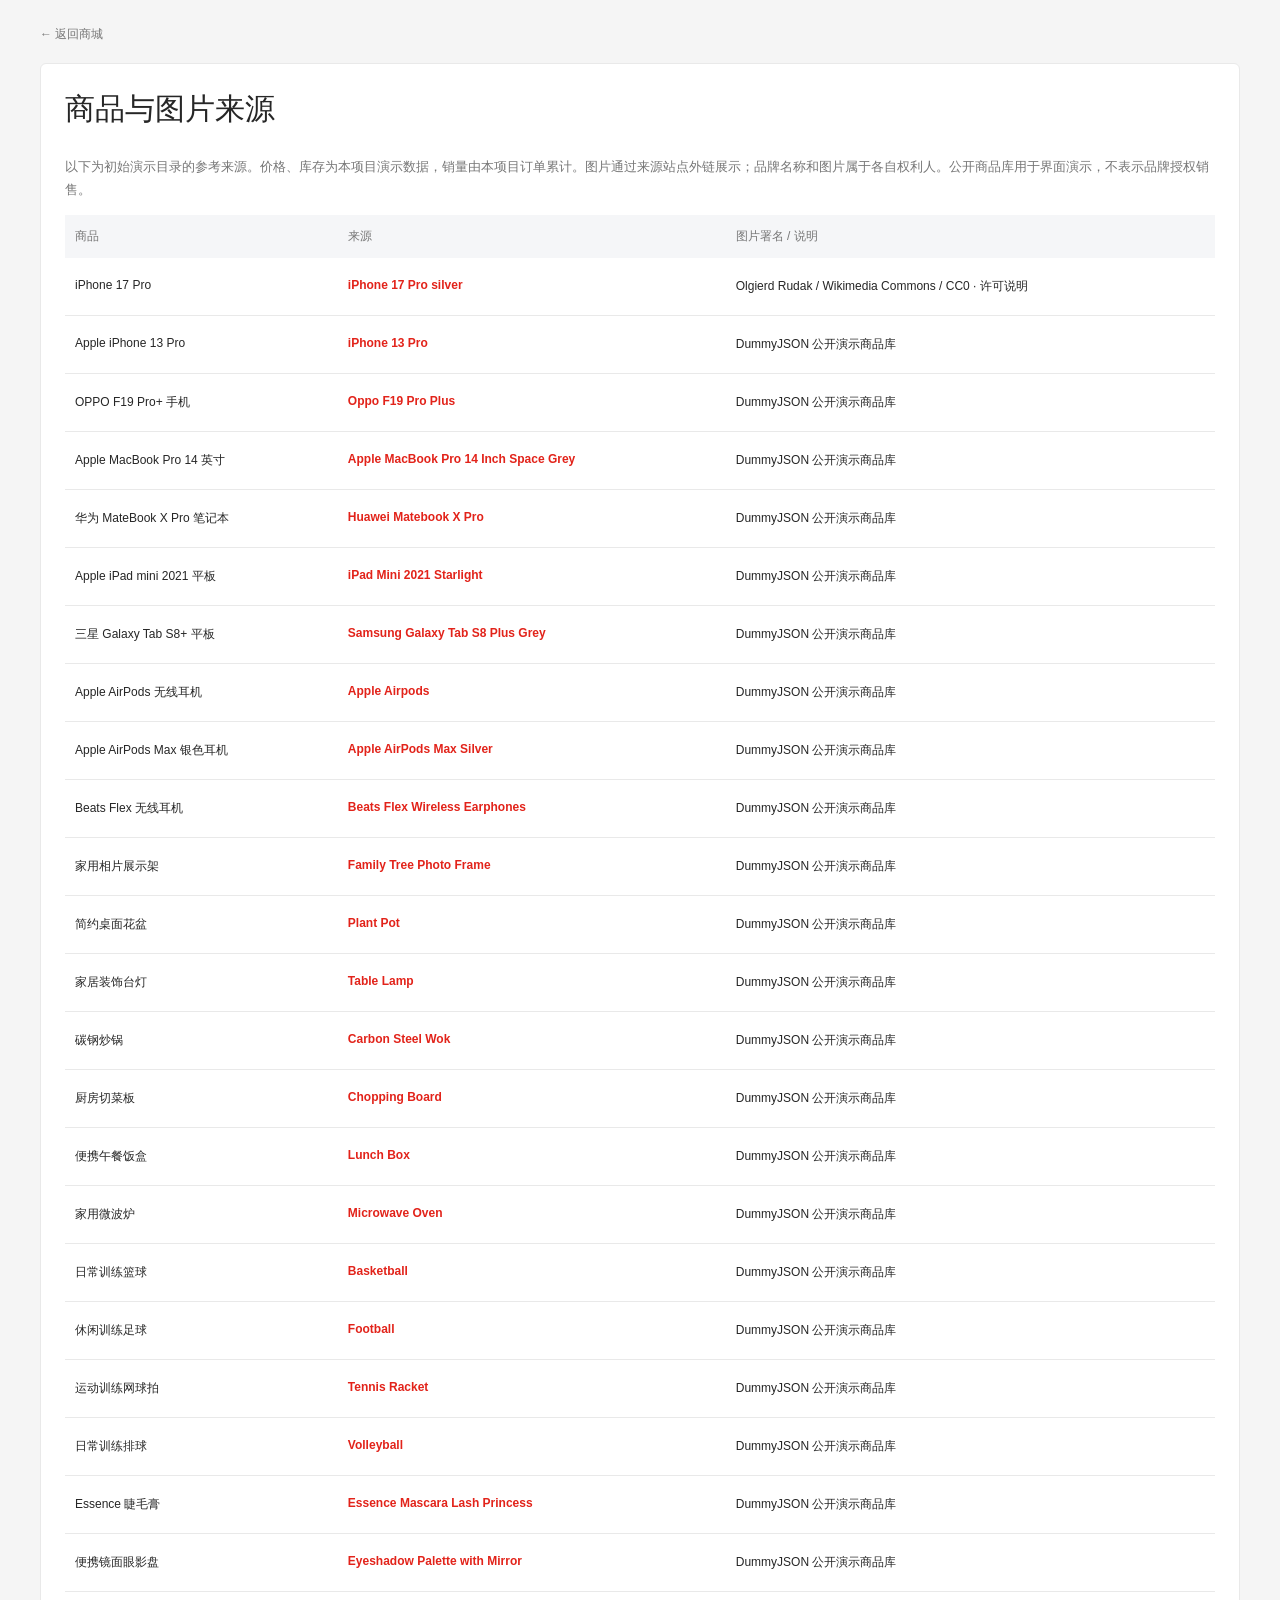
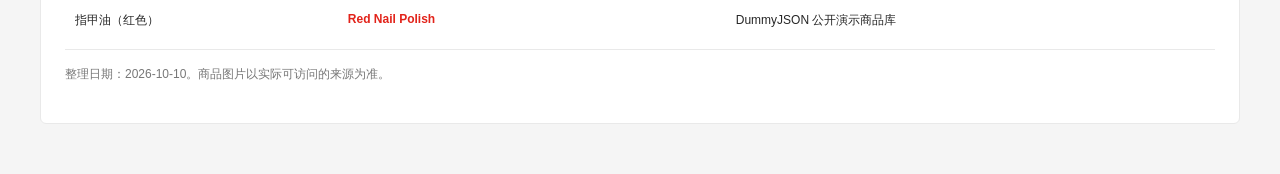
<file: mall-gateway/src/main/resources/static/shop/sources.html>
<!doctype html><html lang="zh-CN"><head><meta charset="utf-8"><meta name="viewport" content="width=device-width,initial-scale=1"><title>商品与图片来源</title><link rel="stylesheet" href="./shop.css?v=20261010-catalog"></head><body><main><a class="back" href="./index.html#catalog">← 返回商城</a><section class="panel"><h1>商品与图片来源</h1><p class="muted">以下为初始演示目录的参考来源。价格、库存为本项目演示数据，销量由本项目订单累计。图片通过来源站点外链展示；品牌名称和图片属于各自权利人。公开商品库用于界面演示，不表示品牌授权销售。</p><div class="table-scroll"><table class="product-table"><thead><tr><th>商品</th><th>来源</th><th>图片署名 / 说明</th></tr></thead><tbody><tr><td>iPhone 17 Pro</td><td><a href="https://commons.wikimedia.org/wiki/File:IPhone_17_Pro_(2025-12-28).jpg" target="_blank" rel="noopener noreferrer">iPhone 17 Pro silver</a></td><td>Olgierd Rudak / Wikimedia Commons / CC0 · <a href="https://creativecommons.org/publicdomain/zero/1.0/" target="_blank" rel="noopener noreferrer">许可说明</a></td></tr><tr><td>Apple iPhone 13 Pro</td><td><a href="https://dummyjson.com/products/123" target="_blank" rel="noopener noreferrer">iPhone 13 Pro</a></td><td>DummyJSON 公开演示商品库</td></tr><tr><td>OPPO F19 Pro+ 手机</td><td><a href="https://dummyjson.com/products/126" target="_blank" rel="noopener noreferrer">Oppo F19 Pro Plus</a></td><td>DummyJSON 公开演示商品库</td></tr><tr><td>Apple MacBook Pro 14 英寸</td><td><a href="https://dummyjson.com/products/78" target="_blank" rel="noopener noreferrer">Apple MacBook Pro 14 Inch Space Grey</a></td><td>DummyJSON 公开演示商品库</td></tr><tr><td>华为 MateBook X Pro 笔记本</td><td><a href="https://dummyjson.com/products/80" target="_blank" rel="noopener noreferrer">Huawei Matebook X Pro</a></td><td>DummyJSON 公开演示商品库</td></tr><tr><td>Apple iPad mini 2021 平板</td><td><a href="https://dummyjson.com/products/159" target="_blank" rel="noopener noreferrer">iPad Mini 2021 Starlight</a></td><td>DummyJSON 公开演示商品库</td></tr><tr><td>三星 Galaxy Tab S8+ 平板</td><td><a href="https://dummyjson.com/products/160" target="_blank" rel="noopener noreferrer">Samsung Galaxy Tab S8 Plus Grey</a></td><td>DummyJSON 公开演示商品库</td></tr><tr><td>Apple AirPods 无线耳机</td><td><a href="https://dummyjson.com/products/100" target="_blank" rel="noopener noreferrer">Apple Airpods</a></td><td>DummyJSON 公开演示商品库</td></tr><tr><td>Apple AirPods Max 银色耳机</td><td><a href="https://dummyjson.com/products/101" target="_blank" rel="noopener noreferrer">Apple AirPods Max Silver</a></td><td>DummyJSON 公开演示商品库</td></tr><tr><td>Beats Flex 无线耳机</td><td><a href="https://dummyjson.com/products/107" target="_blank" rel="noopener noreferrer">Beats Flex Wireless Earphones</a></td><td>DummyJSON 公开演示商品库</td></tr><tr><td>家用相片展示架</td><td><a href="https://dummyjson.com/products/44" target="_blank" rel="noopener noreferrer">Family Tree Photo Frame</a></td><td>DummyJSON 公开演示商品库</td></tr><tr><td>简约桌面花盆</td><td><a href="https://dummyjson.com/products/46" target="_blank" rel="noopener noreferrer">Plant Pot</a></td><td>DummyJSON 公开演示商品库</td></tr><tr><td>家居装饰台灯</td><td><a href="https://dummyjson.com/products/47" target="_blank" rel="noopener noreferrer">Table Lamp</a></td><td>DummyJSON 公开演示商品库</td></tr><tr><td>碳钢炒锅</td><td><a href="https://dummyjson.com/products/52" target="_blank" rel="noopener noreferrer">Carbon Steel Wok</a></td><td>DummyJSON 公开演示商品库</td></tr><tr><td>厨房切菜板</td><td><a href="https://dummyjson.com/products/53" target="_blank" rel="noopener noreferrer">Chopping Board</a></td><td>DummyJSON 公开演示商品库</td></tr><tr><td>便携午餐饭盒</td><td><a href="https://dummyjson.com/products/65" target="_blank" rel="noopener noreferrer">Lunch Box</a></td><td>DummyJSON 公开演示商品库</td></tr><tr><td>家用微波炉</td><td><a href="https://dummyjson.com/products/66" target="_blank" rel="noopener noreferrer">Microwave Oven</a></td><td>DummyJSON 公开演示商品库</td></tr><tr><td>日常训练篮球</td><td><a href="https://dummyjson.com/products/140" target="_blank" rel="noopener noreferrer">Basketball</a></td><td>DummyJSON 公开演示商品库</td></tr><tr><td>休闲训练足球</td><td><a href="https://dummyjson.com/products/147" target="_blank" rel="noopener noreferrer">Football</a></td><td>DummyJSON 公开演示商品库</td></tr><tr><td>运动训练网球拍</td><td><a href="https://dummyjson.com/products/152" target="_blank" rel="noopener noreferrer">Tennis Racket</a></td><td>DummyJSON 公开演示商品库</td></tr><tr><td>日常训练排球</td><td><a href="https://dummyjson.com/products/153" target="_blank" rel="noopener noreferrer">Volleyball</a></td><td>DummyJSON 公开演示商品库</td></tr><tr><td>Essence 睫毛膏</td><td><a href="https://dummyjson.com/products/1" target="_blank" rel="noopener noreferrer">Essence Mascara Lash Princess</a></td><td>DummyJSON 公开演示商品库</td></tr><tr><td>便携镜面眼影盘</td><td><a href="https://dummyjson.com/products/2" target="_blank" rel="noopener noreferrer">Eyeshadow Palette with Mirror</a></td><td>DummyJSON 公开演示商品库</td></tr><tr><td>指甲油（红色）</td><td><a href="https://dummyjson.com/products/5" target="_blank" rel="noopener noreferrer">Red Nail Polish</a></td><td>DummyJSON 公开演示商品库</td></tr></tbody></table></div><p class="hint">整理日期：2026-10-10。商品图片以实际可访问的来源为准。</p></section></main></body></html>
</file>
<file: mall-gateway/src/main/resources/static/shop/shop.css>
@charset "UTF-8";
:root{--paper:#f5f5f5;--ink:#262626;--muted:#777;--line:#e9e9e9;--accent:#e2231a;--white:#fff;--radius:8px;font-family:"Microsoft YaHei","PingFang SC",Arial,sans-serif;color:var(--ink);background:var(--paper);font-synthesis:none;font-size:14px}
*{box-sizing:border-box}body{margin:0}a{color:inherit;text-decoration:none}a:hover{color:var(--accent)}button,input,select,textarea{font:inherit;color:inherit}button{cursor:pointer}button:disabled{cursor:not-allowed;opacity:.5}button,a,input,select,textarea{-webkit-tap-highlight-color:transparent}:focus-visible{outline:3px solid #ef9b95;outline-offset:3px}[hidden]{display:none!important}h1,h2,h3,p{margin-top:0}h1{font-size:30px;line-height:1.4}h2{font-size:20px}h3{font-size:15px}p{line-height:1.8}.muted{color:var(--muted);font-size:13px}.hint{color:var(--muted);font-size:12px;line-height:1.8;margin:14px 0}.eyebrow{color:var(--muted);font-size:12px;margin-bottom:12px}
/* Shared header */
.utility-bar{background:#f0f0f0;border-bottom:1px solid #e6e6e6;color:#666;font-size:12px}.utility-inner{max-width:1240px;margin:auto;min-height:34px;display:flex;align-items:center;gap:23px;padding:0 20px}.utility-welcome{color:#999}.account{display:flex;align-items:center;gap:12px;margin-left:auto}.account-name{max-width:150px;overflow:hidden;text-overflow:ellipsis;white-space:nowrap}.account .button{border:0;background:none;color:var(--accent);padding:6px 0}.account .text-button{padding:6px 0;font-size:12px}.site-header{background:#fff;border-bottom:2px solid var(--accent)}.search-row{max-width:1240px;margin:auto;padding:27px 20px 22px;display:flex;align-items:center;gap:45px}.site-caption{width:190px;flex-shrink:0;display:grid;gap:8px}.site-caption strong{font-size:28px;letter-spacing:3px}.site-caption span{font-size:12px;color:#999}.search-center{flex:1;min-width:0}.header-search{display:flex;border:2px solid var(--accent);height:44px;overflow:hidden;border-radius:4px}.header-search input[type=search]{flex:1;min-width:0;border:0;margin:0;border-radius:0;padding:10px 14px;min-height:0;background:#fff}.header-search button{border:0;background:var(--accent);color:#fff;width:98px;font-size:16px;font-weight:700}.search-suggestions{display:flex;gap:18px;font-size:12px;color:#888;margin-top:9px}.search-suggestions a:first-of-type{color:var(--accent)}.header-cart{display:flex;gap:14px;align-items:center;border:1px solid #e7e7e7;background:#fafafa;padding:12px 22px;color:var(--accent);font-size:13px;margin-bottom:23px;white-space:nowrap}.main-nav{max-width:1240px;padding:0 20px;margin:auto;display:flex;align-items:center;gap:32px;min-height:42px;font-size:15px;white-space:nowrap}.main-nav a{padding:11px 0;font-weight:600}.main-nav a[aria-current]{color:var(--accent)}.main-nav .category-nav{width:190px;flex-shrink:0;background:var(--accent);color:#fff;padding:12px 22px}.nav-note{margin-left:auto;color:#999;font-size:12px}
main{max-width:1240px;min-height:65vh;margin:auto;padding:20px 20px 50px}.button{border:1px solid #ddd;background:#fff;border-radius:4px;padding:10px 18px;font-size:13px;display:inline-flex;align-items:center;justify-content:center;gap:10px;white-space:nowrap;transition:background .15s,border-color .15s}.button:hover{color:var(--accent);border-color:var(--accent);background:#fff8f7}.button.primary,.button.accent{background:var(--accent);border-color:var(--accent);color:#fff}.button.primary:hover,.button.accent:hover{background:#c91710;border-color:#c91710}.button.small{padding:7px 12px;font-size:12px}.text-button{border:0;background:none;padding:9px 0;color:#666;font-size:13px}.text-button:hover{color:var(--accent)}.full{width:100%}.button-row{display:flex;flex-wrap:wrap;gap:10px}.tag{display:inline-block;font-size:11px;padding:4px 9px;border-radius:3px;background:#f1f8f0;color:#427640;white-space:nowrap}.tag.mock{color:#9a641d;background:#fff5e6}
/* Homepage category menu, feature and member card */
.storefront-top{display:grid;grid-template-columns:190px minmax(0,1fr) 220px;gap:12px;margin-bottom:24px}.category-menu,.member-panel{background:#fff;border-radius:6px}.category-menu{padding:16px 0;display:flex;flex-direction:column}.category-menu h2{font-size:15px;margin:0 20px 9px}.category-menu>a{display:flex;justify-content:space-between;align-items:center;gap:10px;padding:10px 20px;font-size:13px}.category-menu>a:hover{background:#fff2f0}.category-menu>a>span:first-child{overflow:hidden;text-overflow:ellipsis;white-space:nowrap}.category-menu b{color:#aaa;font-weight:400}.category-all{color:var(--accent)}.category-foot{margin:auto 18px 0;padding-top:18px;border-top:1px solid #eee;font-size:11px;color:#999;line-height:1.7}.feature-banner{position:relative;min-height:338px;overflow:hidden;border-radius:6px;background:linear-gradient(110deg,#ffebe0 0%,#fff3eb 55%,#f7d2b8 100%);display:flex;align-items:center}.feature-copy{position:relative;padding:30px 0 55px 30px;width:58%;z-index:1}.feature-kicker{font-size:12px;letter-spacing:2px;color:#975c43}.feature-copy h1{font-size:clamp(23px,2.7vw,36px);margin:14px 0 8px;font-weight:750;overflow-wrap:anywhere;letter-spacing:-.7px}.feature-copy>p{font-size:13px;color:#8f6d5f;margin-bottom:12px}.feature-price{margin:12px 0 18px;color:var(--accent);display:grid;gap:3px}.feature-price span{font-size:12px}.feature-price strong{font-size:27px}.feature-copy small{display:block;margin-top:13px;font-size:10px;color:#a17d6c}.feature-art{position:absolute;width:49%;right:-5px;top:20px;bottom:38px;display:grid;place-items:center;pointer-events:none}.illustration{width:100%;height:100%;display:flex;align-items:center;justify-content:center;flex-direction:column;color:#bbc0c7;padding:15px}.illustration svg{width:88%;max-height:85%;flex:1;min-height:0}.illustration>span{font-size:10px;color:#999;flex-shrink:0;margin-top:3px}.feature-art .illustration{padding:6px}.feature-art .illustration>span{color:#a98b7d}.feature-bottom{position:absolute;bottom:0;left:0;right:0;display:flex;justify-content:center;align-items:center;gap:27px;background:#ffffff60;height:38px;color:#a27561;font-size:12px}.feature-bottom i{width:1px;height:12px;background:#d8b5a2}.member-panel{padding:20px 17px;text-align:center;min-width:0}.member-icon{width:48px;height:48px;padding:6px;background:#fff1ef;color:#df8c7f;border-radius:50%;margin:0 auto 10px}.member-icon svg{width:100%;height:100%}.member-panel h2{font-size:14px;margin-bottom:6px;overflow-wrap:anywhere}.member-panel>p{font-size:11px;color:#999;margin-bottom:14px}.member-shortcuts{display:grid;grid-template-columns:1fr 1fr;margin:20px 0}.member-shortcuts a+a{border-left:1px solid var(--line)}.member-shortcuts strong{display:block;font-size:12px;font-weight:500}.member-shortcuts span{display:block;color:#999;font-size:10px;margin-top:5px}.mall-notice{border-top:1px solid var(--line);padding-top:15px;text-align:left}.mall-notice h3{font-size:12px;margin-bottom:5px}.mall-notice p{font-size:11px;color:#999;margin-bottom:6px}.mall-notice a{font-size:11px;color:#888}
/* Product browsing */
.catalog-section{background:#fff;border-radius:8px;padding:22px}.catalog-heading{display:flex;align-items:center;gap:18px;margin-bottom:20px}.catalog-heading h2{margin:0;font-size:23px;border-left:4px solid var(--accent);padding-left:12px}.catalog-heading p{margin:0;color:#999;font-size:12px}.catalog-heading p strong{font-weight:400;color:#666}.catalog-heading>a{margin-left:auto;font-size:12px;color:#777}.catalog-filters{display:flex;gap:20px;padding:15px 0;border-top:1px solid var(--line);border-bottom:1px solid var(--line);font-size:12px}.catalog-filters>strong{white-space:nowrap;padding-top:5px;color:#888;font-weight:400}.filter-options{display:flex;gap:7px;flex-wrap:wrap;max-height:102px;overflow:auto}.filter-options a{padding:5px 11px;border-radius:3px}.filter-options a[aria-current]{color:var(--accent);background:#fff0ee}.catalog-toolbar{display:flex;align-items:center;gap:20px;background:#fafafa;color:#999;font-size:11px;padding:10px;margin:14px 0}.sort-current{color:var(--accent);border:1px solid #edc7c3;background:#fff;padding:5px 12px}.result-pages{margin-left:auto}.products{display:grid;grid-template-columns:repeat(4,minmax(0,1fr));gap:16px}.product-card{min-width:0;border:1px solid #eee;border-radius:5px;overflow:hidden;background:#fff;transition:border-color .18s,box-shadow .18s}.product-card:hover{border-color:#f1b7b2;box-shadow:0 4px 18px #b9444410}.product-cover{display:block}.product-art{background:linear-gradient(145deg,#fafafa,#f0f1f3);aspect-ratio:1.15;display:grid;place-items:center;overflow:hidden;position:relative}.product-art>svg{width:55%;height:55%;color:#bcc3cc}.product-art img{width:100%;height:100%;object-fit:contain}.product-art>.illustration{position:absolute;inset:0}.product-info{padding:15px}.product-price-row{display:flex;gap:8px;align-items:baseline;margin-bottom:8px;flex-wrap:wrap}.price{color:var(--accent);font-size:23px;font-weight:700;font-variant-numeric:tabular-nums}.price-label{color:#999;font-size:10px}.product-card h3{font-size:14px;font-weight:500;line-height:1.6;height:45px;margin:0;overflow:hidden;display:-webkit-box;-webkit-line-clamp:2;-webkit-box-orient:vertical;overflow-wrap:anywhere}.product-category{font-size:12px;color:#888;margin:8px 0}.product-metrics{display:flex;flex-wrap:wrap;gap:7px 16px;color:#999;font-size:11px;margin:12px 0 16px}.product-metrics strong{color:#555;font-weight:500;font-variant-numeric:tabular-nums}.card-bottom{display:flex;gap:6px;justify-content:space-between;align-items:center;border-top:1px solid #f3f3f3;padding-top:12px}.store-label{color:#cf544d;border:1px solid #efd6d3;padding:2px 5px;font-size:10px;white-space:nowrap}.card-bottom .button{padding:5px 8px;font-size:11px}.pager{display:flex;justify-content:center;align-items:center;gap:18px;font-size:12px;margin-top:28px}
/* Detail, account and checkout */
.page-heading{margin:12px 0 24px}.page-heading h1{font-size:25px;margin-bottom:8px}.page-heading p{margin-bottom:0}.panel{background:#fff;border:1px solid var(--line);border-radius:6px;padding:24px;min-width:0}.panel h2{font-size:18px}.stack{display:grid;gap:18px}.two-col{display:grid;grid-template-columns:minmax(0,1.8fr) minmax(280px,1fr);gap:20px;align-items:start}.section-top{display:flex;justify-content:space-between;align-items:center;gap:16px;margin-bottom:20px}.section-top h2{margin-bottom:6px}.section-top p{margin:0}.empty{text-align:center;padding:60px 22px;background:#fff;border:1px solid var(--line);border-radius:6px}.empty-mark svg{width:70px;height:70px;color:#bbb;margin-bottom:16px}.empty h2{font-size:20px}.empty p{color:#888;font-size:13px}.item-row{display:flex;gap:16px;align-items:center;padding:20px 0;border-bottom:1px solid var(--line)}.item-row:first-child{padding-top:0}.item-row:last-child{border:0;padding-bottom:0}.item-main{flex:1;min-width:0}.item-main h3{margin:0 0 7px;overflow-wrap:anywhere}.item-main p{font-size:12px;color:#888;margin:0}.mini-art{width:64px;height:64px;background:#f5f5f5;flex-shrink:0;display:grid;place-items:center;border-radius:4px}.mini-art svg{width:70%;height:70%;color:#aaa}.quantity{display:flex;align-items:center;gap:10px;font-size:13px}.quantity button{width:27px;height:27px;border:1px solid #ddd;background:#fafafa}.cart-check{width:17px;height:17px;accent-color:var(--accent);flex-shrink:0}.summary-line{display:flex;justify-content:space-between;gap:16px;margin:13px 0;font-size:13px}.summary-total{border-top:1px solid var(--line);padding-top:20px;margin:20px 0}.summary-total strong{font-size:23px;color:var(--accent)}.address-card{border:1px solid var(--line);padding:18px;margin-bottom:12px;border-radius:4px}.address-card h3{margin-bottom:8px}.address-card p{font-size:13px;margin-bottom:4px}.form-grid{display:grid;grid-template-columns:1fr 1fr;gap:16px}.form-grid .wide{grid-column:1/-1}label{display:block;font-size:13px;line-height:1.5}input:not([type=checkbox]),select,textarea{display:block;width:100%;min-height:40px;border:1px solid #dcdcdc;background:#fff;border-radius:4px;padding:10px 12px;margin-top:7px}textarea{resize:vertical}.checkbox-label{display:flex;align-items:center;gap:8px;margin:18px 0}.checkbox-label input{accent-color:var(--accent)}.order-card{padding:22px}.order-top{display:flex;justify-content:space-between;align-items:center;gap:16px;border-bottom:1px solid var(--line);padding-bottom:16px;margin-bottom:18px}.order-top p{font-size:12px;margin:0;color:#888}.order-number{font-size:12px;color:#888;overflow-wrap:anywhere}.order-bottom{display:flex;justify-content:space-between;align-items:center;gap:15px;margin-top:18px;font-size:13px}.order-bottom strong{color:var(--accent)}.detail-title{display:flex;align-items:center;gap:18px;margin-bottom:12px}.detail-title h1{margin:0}.timeline{list-style:none;margin:0;padding:0 0 0 10px}.timeline li{padding:0 0 22px 25px;border-left:1px solid #e6e6e6;position:relative}.timeline li:before{content:"";width:8px;height:8px;position:absolute;left:-4px;top:5px;border-radius:50%;background:#df7d76;box-shadow:0 0 0 4px #fff}.timeline li:last-child{padding-bottom:0;border-color:transparent}.timeline strong{font-size:13px}.timeline p{font-size:12px;color:#888;margin:5px 0 0}.record{background:#fafafa;padding:16px;border-radius:4px;font-size:13px;overflow-wrap:anywhere}.record+.record{margin-top:12px}.record p{margin:8px 0 0;font-size:12px}.warning{padding:14px 18px;border:1px solid #f1dab9;border-radius:4px;background:#fff7eb;color:#9b681e;font-size:13px;line-height:1.8}.back{display:inline-block;color:#777;font-size:12px;margin:6px 0 20px}.detail-product{display:grid;grid-template-columns:1fr 1.2fr;gap:40px;background:#fff;padding:28px;border-radius:6px;align-items:center}.detail-product h1{font-size:27px;margin-bottom:10px}.detail-product .price{display:block;background:#fff5f3;padding:18px;font-size:30px}.detail-product .product-art{aspect-ratio:1}.sku-choice{display:flex;gap:8px;flex-wrap:wrap;margin:20px 0}.sku-choice a[aria-current=true]{border-color:var(--accent);color:var(--accent);background:#fff6f5}.description{white-space:pre-wrap;overflow-wrap:anywhere}
/* Merchant workspace */
.admin-heading{display:flex;justify-content:space-between;align-items:center;gap:20px;border-bottom:1px solid #e4e4e4;margin-bottom:20px}.admin-heading .page-heading{margin-top:0}.admin-layout{display:grid;grid-template-columns:minmax(0,2.4fr) minmax(280px,1fr);gap:20px;align-items:start}.admin-list{min-width:0}.admin-layout label+label{margin-top:16px}.admin-filter{display:flex;align-items:center;gap:10px;margin-bottom:20px;padding:14px;background:#fafafa;border:1px solid var(--line);border-radius:4px}.admin-filter input{margin:0;flex:1;min-width:80px}.admin-filter select{width:110px;margin:0}.table-scroll{overflow:auto}.product-table{border-collapse:collapse;width:100%;font-size:12px;text-align:left}.product-table th{font-size:12px;font-weight:500;color:#777;padding:13px 10px;background:#f5f6f8;white-space:nowrap}.product-table td{padding:20px 10px;border-bottom:1px solid var(--line);vertical-align:top}.product-table tr:hover td{background:#fffcfc}.product-table td:first-child{min-width:145px}.product-table td:last-child{min-width:125px}.product-table small{display:block;color:#999;margin-top:7px;font-size:11px}.product-table .numeric{white-space:nowrap;font-variant-numeric:tabular-nums}.product-table td:nth-child(2){color:var(--accent);font-weight:600}.table-actions{display:flex;gap:12px;white-space:nowrap}.table-actions .text-button{font-size:11px;color:#666}.admin-mode .search-row{padding-top:20px;padding-bottom:16px}.admin-layout>aside>.panel{border-top:3px solid #ecb0ab}.admin-layout .section-top h2{font-size:17px}
/* Feedback and footer */
.loading{text-align:center;padding:100px 20px;color:#888}.loading:before{content:"";display:block;margin:0 auto 18px;width:25px;height:25px;border:2px solid #e6e6e6;border-top-color:var(--accent);border-radius:50%;animation:spin .8s linear infinite}@keyframes spin{to{transform:rotate(360deg)}}footer{border-top:1px solid #e4e4e4;text-align:center;padding:30px 20px;color:#999;font-size:12px}.footer-links{display:flex;justify-content:center;flex-wrap:wrap;gap:25px;color:#666;margin-bottom:12px}footer p{margin:0;font-size:11px}.notice{position:fixed;bottom:26px;left:50%;transform:translateX(-50%);padding:15px 24px;border-radius:6px;background:#303030;color:#fff;box-shadow:0 8px 30px #0002;max-width:min(600px,90vw);font-size:14px;z-index:10;line-height:1.6}.notice.error{background:#ae342d}dialog{border:1px solid var(--line);border-radius:8px;background:#fff;padding:32px;width:min(440px,calc(100% - 32px));color:var(--ink);box-shadow:0 20px 80px #0003}dialog::backdrop{background:#0006}dialog h2{margin-bottom:12px}dialog form label+label{margin-top:18px}.dialog-close{position:absolute;right:15px;top:10px;background:none;border:0;font-size:25px;color:#888}.form-error{color:var(--accent);font-size:13px;min-height:22px;margin:16px 0}
@media(min-width:1400px){.products{grid-template-columns:repeat(5,minmax(0,1fr))}.product-info{padding:12px}.product-price-row .price{font-size:21px}}
@media(max-width:1100px){.search-row{gap:25px}.site-caption{width:170px}.main-nav{gap:23px}.main-nav .category-nav{width:170px}.storefront-top{grid-template-columns:170px minmax(0,1fr) 200px}.feature-copy{padding-left:22px}.feature-copy h1{font-size:27px}.feature-art{width:45%}.feature-price strong{font-size:23px}.products{gap:12px}.product-info{padding:12px}.price{font-size:21px}.product-metrics{gap:6px}.nav-note{display:none}.admin-layout{grid-template-columns:1fr}.admin-layout>aside{grid-template-columns:repeat(2,minmax(0,1fr))}}
@media(max-width:850px){.site-caption{width:auto}.site-caption strong{font-size:23px}.site-caption span{display:none}.header-cart{padding:12px}.storefront-top{grid-template-columns:160px minmax(0,1fr)}.member-panel{display:none}.products{grid-template-columns:repeat(3,minmax(0,1fr))}.utility-welcome{display:none}.main-nav{gap:20px;overflow-x:auto}.main-nav .category-nav{width:160px}.two-col{grid-template-columns:1fr}.detail-product{gap:25px;padding:22px}.detail-product h1{font-size:22px}.utility-inner{gap:18px}.feature-copy h1{font-size:30px}}
@media(max-width:600px){.utility-inner{gap:13px;padding:0 14px;font-size:11px;min-height:32px}.utility-inner>a:first-child,.utility-inner>a[href="#addresses"]{display:none}.account{margin-left:0;margin-right:auto;gap:8px}.account-name{max-width:90px}.search-row{padding:19px 14px 13px;gap:14px;flex-wrap:wrap}.site-caption{width:100%}.site-caption strong{font-size:21px;letter-spacing:1px}.search-center{width:100%}.header-cart{display:none}.header-search{height:42px}.header-search button{width:70px;font-size:14px}.search-suggestions{gap:15px;font-size:11px}.main-nav{padding:0 14px;gap:25px;font-size:13px;min-height:38px}.main-nav .category-nav{display:none}.main-nav a{padding:10px 0}main{padding:14px 12px 35px}.storefront-top{grid-template-columns:1fr;margin-bottom:14px}.category-menu{display:none}.feature-banner{min-height:288px}.feature-copy{padding:23px 0 50px 22px;width:61%}.feature-copy h1{font-size:27px}.feature-copy>p{font-size:12px}.feature-kicker{font-size:11px}.feature-price{margin:9px 0 13px}.feature-price strong{font-size:23px}.feature-art{width:44%;right:-3px;top:10px}.feature-copy small{font-size:9px}.feature-bottom{gap:23px;font-size:11px;height:32px}.catalog-section{padding:15px 10px}.catalog-heading{gap:10px;margin-bottom:15px;flex-wrap:wrap}.catalog-heading h2{font-size:19px}.catalog-heading p,.catalog-heading>a{font-size:11px}.catalog-filters{gap:10px;padding:11px 0}.filter-options{max-height:75px;gap:3px}.filter-options a{padding:5px 8px}.catalog-toolbar{gap:10px;padding:8px 5px;font-size:10px}.catalog-toolbar>span:nth-child(2){display:none}.products{grid-template-columns:repeat(2,minmax(0,1fr));gap:10px}.product-info{padding:10px}.price{font-size:19px}.price-label{display:none}.product-card h3{font-size:13px;height:42px}.product-category{font-size:11px}.product-metrics{font-size:10px;gap:5px;margin:10px 0 12px}.card-bottom{gap:4px;flex-wrap:wrap}.store-label{font-size:9px}.card-bottom .button{font-size:10px;padding:4px 6px}.product-art{aspect-ratio:1}.illustration{padding:9px}.illustration>span{font-size:8px}.panel{padding:18px}.section-top{flex-wrap:wrap;gap:12px}.item-row{gap:10px;flex-wrap:wrap}.mini-art{width:46px;height:46px}.item-main{flex-basis:45%}.item-row .quantity{margin-left:auto}.page-heading h1{font-size:23px}.order-top{align-items:flex-start}.order-bottom{flex-wrap:wrap}.detail-title{flex-wrap:wrap;gap:10px}.form-grid{gap:12px}.detail-product{grid-template-columns:1fr;padding:18px;gap:24px}.detail-product .product-art{max-height:330px;aspect-ratio:1.1}.detail-product .price{font-size:26px}.admin-heading{align-items:flex-start}.admin-heading>.button{padding:9px 12px}.admin-layout>aside{grid-template-columns:1fr}.admin-filter{flex-wrap:wrap;padding:10px}.admin-filter input{flex-basis:100%}.admin-filter select{flex:1}.footer-links{gap:17px}dialog{padding:30px 22px}.empty{padding:42px 18px}}
@media(prefers-reduced-motion:reduce){*,*:before,*:after{animation:none!important;transition:none!important}}
/* Catalog photographs and merchant thumbnails. */
.product-art img{position:absolute;inset:0;padding:16px;object-fit:contain;background:#fff}.feature-art>img{width:100%;height:100%;object-fit:contain;max-height:260px;border-radius:6px}.admin-product-cell{display:flex;align-items:center;gap:12px}.admin-product-cell>div{min-width:110px}.admin-product-image{display:grid;place-items:center;width:58px;height:58px;flex-shrink:0;background:#f8f8f8;border:1px solid var(--line);border-radius:4px;overflow:hidden}.admin-product-image img{width:100%;height:100%;object-fit:contain}.admin-product-image .illustration{padding:4px}.admin-product-image .illustration>span{display:none}
/* Navigation and commerce interactions, shared across desktop and narrow layouts. */
.site-caption{width:220px}.site-caption strong{color:#000;font-size:25px;letter-spacing:0;line-height:1.35}.search-row{gap:28px}.main-nav{gap:25px;position:relative;flex-wrap:wrap}.main-nav>a{font-size:14px}.nav-categories{width:190px;flex-shrink:0;position:relative;align-self:stretch;z-index:5}.nav-categories summary{list-style:none;cursor:pointer;background:var(--accent);color:#fff;padding:13px 18px;font-size:14px;font-weight:600;height:100%;display:flex;justify-content:space-between;align-items:center}.nav-categories summary::-webkit-details-marker{display:none}#nav-category-links{position:absolute;top:100%;left:0;min-width:220px;padding:8px;background:#fff;border:1px solid var(--line);box-shadow:0 8px 24px #0002;border-radius:0 0 6px 6px}#nav-category-links a{display:block;padding:12px;font-size:13px;font-weight:400;border-radius:4px}#nav-category-links a:hover{background:#fff1ef}.storefront-top{grid-template-columns:minmax(0,1fr) 240px}.feature-copy{padding-left:45px}.feature-art{width:42%;right:20px}.feature-copy h1{font-size:36px}.load-more{display:flex;align-items:center;justify-content:center;gap:15px;min-height:78px;color:#999;font-size:12px}.purchase-controls{display:flex;align-items:center;gap:18px;flex-wrap:wrap}.added-quantity{display:flex;gap:10px;align-items:center;color:#888;font-size:12px}.product-reviews,.related-products{margin-top:24px}.review-row{padding:18px 0;border-bottom:1px solid var(--line);font-size:13px}.review-row>strong{margin-right:16px}.review-stars{color:#e78928;letter-spacing:2px}.review-row time{color:#aaa;font-size:11px;float:right}.review-row p{white-space:pre-wrap;overflow-wrap:anywhere;margin:12px 0 0}.product-reviews form{margin-top:22px;padding-top:18px;border-top:1px solid var(--line)}.product-reviews .form-grid{max-width:700px}.related-products .products{grid-template-columns:repeat(4,minmax(0,1fr))}.merchant-tabs{display:flex;gap:8px;border-bottom:1px solid var(--line);margin:0 0 24px}.merchant-tabs a{padding:12px 20px;font-size:14px}.merchant-tabs a[aria-current]{color:var(--accent);border-bottom:2px solid var(--accent);font-weight:600}.merchant-tabs a:last-child{margin-left:auto;color:#888;font-size:12px}.admin-layout{grid-template-columns:minmax(0,1fr)}.workspace-dialog{width:min(650px,calc(100% - 28px));max-height:90dvh;overflow:auto;padding:30px}.workspace-dialog .panel{border:0;padding:0}.workspace-dialog label+label{margin-top:14px}.workspace-dialog .form-grid label+label{margin-top:0}.workspace-dialog .section-top{padding-right:20px}.workspace-dialog .section-top>a{display:none}.workspace-dialog .form-grid{margin-top:20px}.floating-cart-button{position:fixed;left:22px;bottom:24px;z-index:20;display:flex;align-items:center;gap:9px;border:0;border-radius:30px;background:var(--accent);color:white;padding:14px 18px;box-shadow:0 5px 24px #a72e2733;font-size:12px}.floating-cart-button svg{width:24px;height:24px}.cart-popover{position:fixed;bottom:88px;left:22px;z-index:21;width:390px;max-height:calc(100dvh - 115px);overflow:auto;padding:20px;background:white;border:1px solid var(--line);border-radius:12px;box-shadow:0 10px 50px #0003}.popover-heading{display:flex;align-items:center;justify-content:space-between;border-bottom:1px solid var(--line);margin-bottom:15px}.popover-heading h2{font-size:17px;margin:0 0 12px}.popover-heading h2 span{font-size:12px;color:#999;font-weight:400}.popover-heading>button{font-size:25px;padding:0 0 10px}.mini-cart-items{max-height:260px;overflow:auto}.mini-cart-item{display:flex;align-items:center;gap:10px;padding:12px 0;border-bottom:1px solid #f0f0f0}.mini-cart-item>input{accent-color:var(--accent)}.mini-cart-image{width:58px;height:58px;flex-shrink:0;display:grid;place-items:center;background:#fafafa}.mini-cart-image img,.mini-cart-image svg{width:100%;height:100%;object-fit:contain}.mini-cart-info{flex:1;min-width:0}.mini-cart-info>strong{font-size:12px;display:block;overflow:hidden;text-overflow:ellipsis;white-space:nowrap}.mini-cart-info p{font-size:13px;color:var(--accent);margin:4px 0}.mini-cart-info .quantity{font-size:11px;gap:10px}.mini-cart-info .quantity button{width:23px;height:23px}.mini-cart-info .quantity .text-button{margin-left:auto;padding:0;border:0;background:none}.coupon-picker{margin-top:18px}.cart-popover .summary-total{margin:12px 0;padding-top:12px}.back-top{position:fixed;right:22px;bottom:24px;z-index:20;display:grid;gap:3px;justify-items:center;border:1px solid #ddd;background:#fff;color:#666;border-radius:6px;padding:9px 14px;font-size:22px;box-shadow:0 3px 15px #0001}.back-top span{font-size:10px}.coupon-hero{display:flex;align-items:center;justify-content:space-between;padding:32px 40px;border-radius:10px;background:linear-gradient(120deg,#ffe8df,#fff6e9);margin:20px 0 25px;color:#9c3928}.coupon-hero h2{font-size:32px;margin:12px 0}.coupon-hero p{font-size:13px;margin-bottom:0}.coupon-hero>div>span{font-size:12px;letter-spacing:3px}.coupon-grid{display:grid;grid-template-columns:repeat(2,minmax(0,1fr));gap:20px}.coupon-card{display:flex;border:1px solid #f3dcd5;border-radius:8px;overflow:hidden;background:#fff;min-width:0}.coupon-value{width:130px;flex-shrink:0;display:flex;justify-content:center;align-items:center;flex-direction:column;gap:8px;background:#fff1ec;color:var(--accent);border-right:1px dashed #edc8bd;padding:15px}.coupon-value strong{font-size:34px}.coupon-value span{font-size:11px;text-align:center}.coupon-content{padding:22px;flex:1;min-width:0}.coupon-content h2{font-size:18px;margin:12px 0}.coupon-content p{font-size:12px;color:#888;margin:10px 0}.coupon-countdown{font-size:12px;color:var(--accent);margin:14px 0;font-variant-numeric:tabular-nums}.coupon-expired{filter:grayscale(1);opacity:.7}.payment-panel{max-width:570px;margin:20px auto;text-align:center;padding:35px}.payment-panel h2{margin-top:22px}.payment-panel .payment-amount{font-size:40px;color:var(--accent);font-weight:700;margin-bottom:25px}.payment-panel>a.button{margin-top:15px}.notice{z-index:50}footer{padding-bottom:90px}
@media(max-width:1000px){.main-nav{gap:18px}.main-nav>a{font-size:13px}.site-caption{width:185px}.site-caption strong{font-size:22px}.coupon-value{width:110px}.coupon-content{padding:18px}.coupon-value strong{font-size:29px}}
@media(max-width:850px){.main-nav{overflow:visible;gap:12px}.nav-categories{width:160px}.main-nav>a{padding:12px 5px}.storefront-top{grid-template-columns:1fr}.feature-art{width:42%}.coupon-grid{grid-template-columns:1fr}.site-caption{width:180px}.related-products .products{grid-template-columns:repeat(2,minmax(0,1fr))}}
@media(max-width:600px){.site-caption{width:100%}.site-caption strong{font-size:23px}.main-nav{gap:0;padding:0 12px;justify-content:flex-start}.main-nav>a{padding:12px 11px;font-size:12px}.nav-categories{width:auto;position:static}.nav-categories summary{padding:12px 11px;font-size:12px;gap:8px}#nav-category-links{left:12px;right:12px;min-width:0;top:100%;display:grid;grid-template-columns:1fr 1fr}.feature-copy{padding-left:22px}.feature-copy h1{font-size:27px}.feature-art{right:0}.merchant-tabs a{padding:12px;font-size:12px}.merchant-tabs a:last-child{padding-right:0}.workspace-dialog{padding:27px 20px}.workspace-dialog .form-grid{grid-template-columns:1fr}.floating-cart-button{left:12px;bottom:15px;padding:12px 14px}.cart-popover{left:12px;bottom:75px;width:calc(100vw - 24px);max-height:calc(100dvh - 100px);padding:17px}.back-top{right:12px;bottom:15px}.coupon-hero{padding:24px;align-items:flex-start;gap:15px;flex-direction:column}.coupon-hero h2{font-size:27px}.coupon-value{width:95px;padding:10px}.coupon-value strong{font-size:27px}.coupon-content{padding:17px}.coupon-content h2{font-size:16px}.coupon-content p{font-size:11px}.purchase-controls{gap:15px}.payment-panel{padding:25px}.review-row time{float:none;display:block;margin-top:8px}}
.mini-art img{width:100%;height:100%;object-fit:contain}.workspace-dialog .form-error{margin-bottom:0}
/* Refund lists wrap to their container; dialogs share the existing 90dvh limit. */
.refund-filter{display:grid;grid-template-columns:repeat(auto-fit,minmax(180px,1fr));gap:16px;align-items:end}.refund-filter label{margin:0}.refund-filter .button-row{align-self:end}.refund-list-card .section-top{align-items:flex-start;gap:16px}.refund-reason{white-space:pre-wrap;overflow-wrap:anywhere}.refund-line{display:flex;gap:16px;align-items:center;justify-content:space-between;padding:14px 0;border-bottom:1px solid var(--line)}.refund-line>span{min-width:0}.refund-line small{display:block;margin-top:6px;font-weight:400;color:#888}.refund-line input{width:86px;flex-shrink:0}.refund-order-panel .button-row{margin-top:16px}.refund-state{white-space:nowrap}.state-success{background:#e8f5eb;color:#277940}.state-rejected,.state-failed{background:#fff0ec;color:#b13b28}.state-unknown,.state-processing,.state-queued{background:#fff5d8;color:#886514}.summary>.payment-amount{font-size:32px;color:var(--accent);font-weight:700;margin:20px 0}.merchant-tabs{flex-wrap:wrap}
@media(max-width:600px){.refund-filter{grid-template-columns:1fr}.refund-list-card .section-top{flex-wrap:wrap}.refund-line{gap:10px}.refund-line input{width:70px}.merchant-tabs a:last-child{margin-left:0}}
</file>
